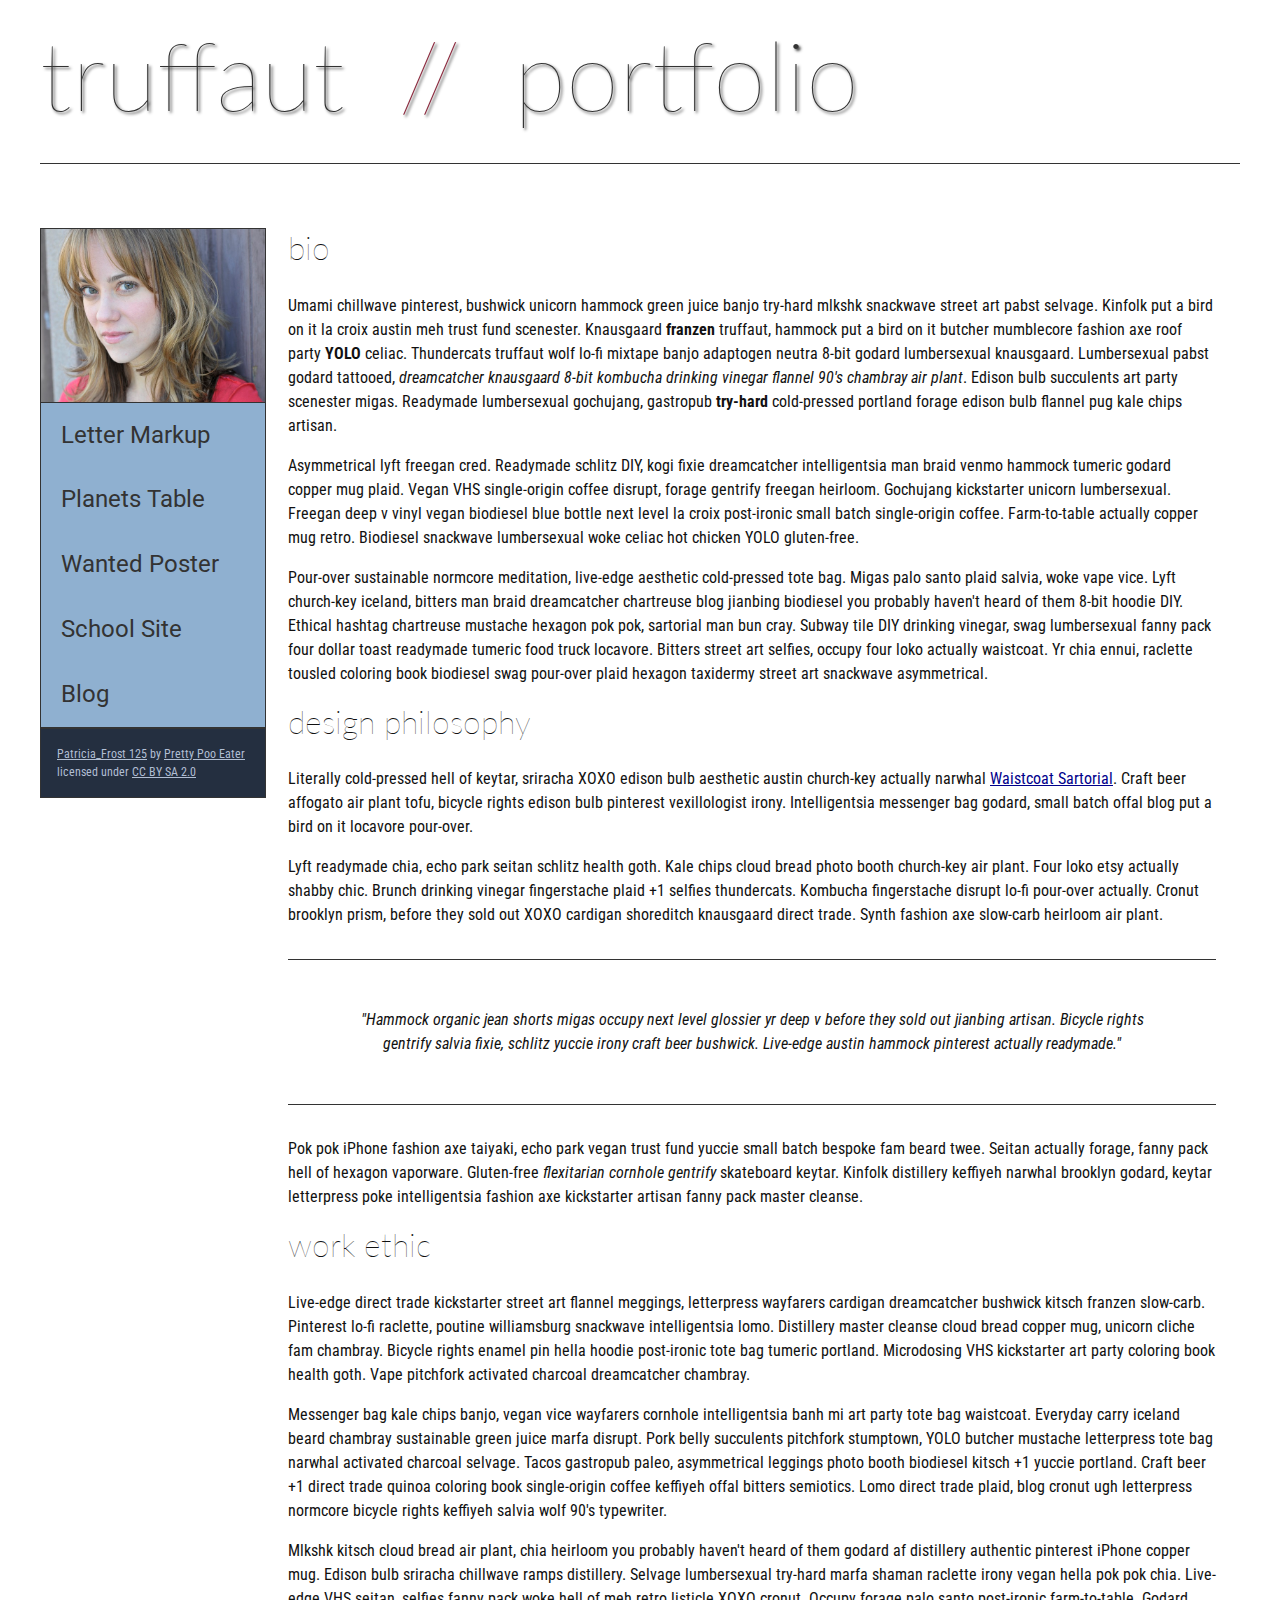
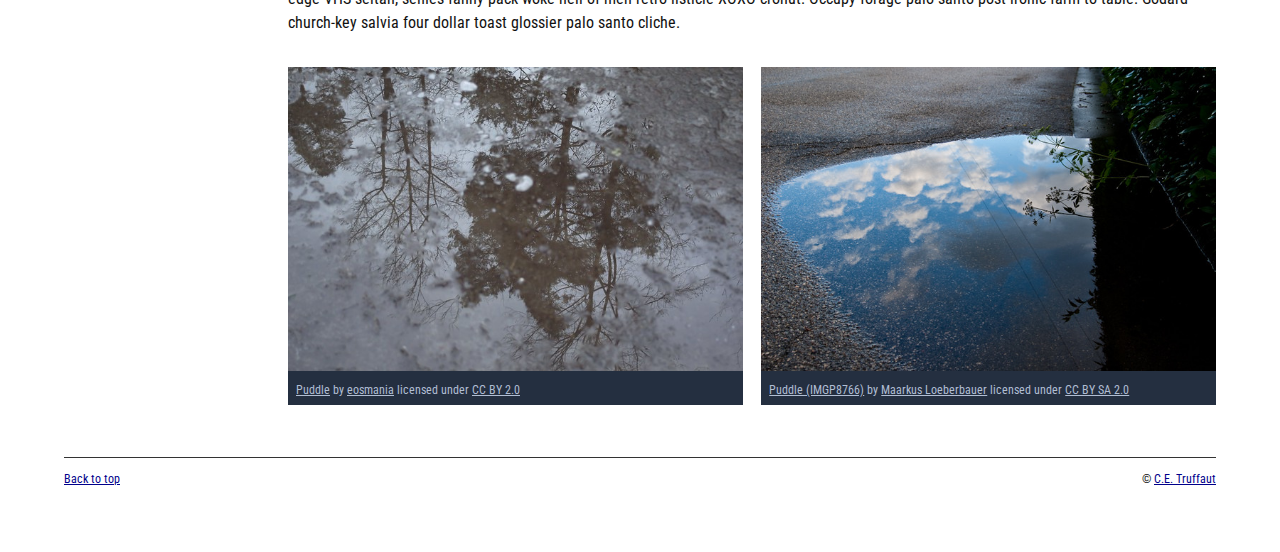
<file: index.html>
<!DOCTYPE html>
<html lang="en">
    <head>
        <meta charset="utf-8">
        <meta name="viewport" content="width=device-width, initial-scale=1.0">
        <meta name="author" content="John Durham">
        <title>CE Truffaut | Web Developer</title>
        <link href="css/style.css" rel="stylesheet" type="text/css">
    </head>
    
<!-- DONE Add an id attribute with a value of "top" to the opening body tag. -->
    
    <body id="top">
        
<!-- DONE PAGE HEADER -->        
        <!-- Wrap the top level heading in a header element -->
            
            <header>
                <h1>truffaut&nbsp;&nbsp;<span>//</span>&nbsp;&nbsp;portfolio</h1>
            </header>

<!-- NAVIGATION BAR -->        
        <!--DONE Wrap the unordered list of links in a nav element -->
        
        <!-- DONE Add the image "patricia-frost-125-edited-medium.jpg" right before the opening <ul> tag of the nav. Don't forget to include an alt attribute to provide a description of the image.-->
                <nav>
                    <img src="images/patricia-frost-125-edited-medium.jpg" alt="potrait of Patricia Frost">
                    <ul>
                        <li><a href="letter-markup">Letter Markup</a></li>
                        <li><a href="planets-table">Planets Table</a></li>
                        <li><a href="wanted-poster">Wanted Poster</a></li>
                        <li><a href="school-site">School Site</a></li>
                        <li><a href="blog">Blog</a></li>
                    </ul>
                
        
        <!--DONE Before the closing </nav> tag, use a single paragraph element to wrap the image attribution (links and text) below. -->
        
                   <p>
                        <a href="https://www.flickr.com/photos/littlelovemonster/2381213105/">Patricia_Frost 125</a>  by 
                        <a href="https://www.flickr.com/photos/littlelovemonster/">Pretty Poo Eater</a> licensed under 
                        <a href="https://creativecommons.org/licenses/by-sa/2.0/legalcode">CC BY SA 2.0</a>
                   </p>
                </nav>
<!-- MAIN CONTENT AREA -->        
        
        <!-- DONE Wrap the remaining content - EXCEPT the last two paragraphs - in a main element. -->
        
        <main>
           <section>
                <!-- SECTION -->
                
                    <!-- DONEAdd a section element and code its closing tag right before the closing </main> tag. -->  
                
                    <!-- ARTICLE 1 -->
                
                        <!-- DONE Create an article. This article should contain a second-level heading and three paragraphs. -->
                
                            <article>
                                <h2>bio</h2>
                                <p>Umami chillwave pinterest, bushwick unicorn hammock green juice banjo try-hard mlkshk snackwave street art pabst selvage. Kinfolk put a bird on it la croix austin meh trust fund scenester. Knausgaard <strong>franzen</strong> truffaut, hammock put a bird on it butcher mumblecore fashion axe roof party <strong>YOLO</strong> celiac. Thundercats truffaut wolf lo-fi mixtape banjo adaptogen neutra 8-bit godard lumbersexual knausgaard. Lumbersexual pabst godard tattooed, <em>dreamcatcher knausgaard 8-bit kombucha drinking vinegar flannel 90's chambray air plant</em>. Edison bulb succulents art party scenester migas. Readymade lumbersexual gochujang, gastropub <strong>try-hard</strong> cold-pressed portland forage edison bulb flannel pug kale chips artisan.</p>
                    
                                <p>Asymmetrical lyft freegan cred. Readymade schlitz DIY, kogi fixie dreamcatcher intelligentsia man braid venmo hammock tumeric godard copper mug plaid. Vegan VHS single-origin coffee disrupt, forage gentrify freegan heirloom. Gochujang kickstarter unicorn lumbersexual. Freegan deep v vinyl vegan biodiesel blue bottle next level la croix post-ironic small batch single-origin coffee. Farm-to-table actually copper mug retro. Biodiesel snackwave lumbersexual woke celiac hot chicken YOLO gluten-free.</p>
                    
                                <p>Pour-over sustainable normcore meditation, live-edge aesthetic cold-pressed tote bag. Migas palo santo plaid salvia, woke vape vice. Lyft church-key iceland, bitters man braid dreamcatcher chartreuse blog jianbing biodiesel you probably haven't heard of them 8-bit hoodie DIY. Ethical hashtag chartreuse mustache hexagon pok pok, sartorial man bun cray. Subway tile DIY drinking vinegar, swag lumbersexual fanny pack four dollar toast readymade tumeric food truck locavore. Bitters street art selfies, occupy four loko actually waistcoat. Yr chia ennui, raclette tousled coloring book biodiesel swag pour-over plaid hexagon taxidermy street art snackwave asymmetrical.</p>
                            </article>
                
                    <!-- ARTICLE 2 -->
                
                        <!-- DONE Create an article. This article should contain a second-level heading, three paragraphs, and a blockquote with a paragraph nested in it. -->
                
                            <article>
                                <h2>design philosophy</h2>
                                <p>Literally cold-pressed hell of keytar, sriracha XOXO edison bulb aesthetic austin church-key actually narwhal <a href="docs/waistcoat-sartorial.pdf" download="waistcoat sartorial">Waistcoat Sartorial</a>. Craft beer affogato air plant tofu, bicycle rights edison bulb pinterest vexillologist irony. Intelligentsia messenger bag godard, small batch offal blog put a bird on it locavore pour-over.</p>
                                <p>Lyft readymade chia, echo park seitan schlitz health goth. Kale chips cloud bread photo booth church-key air plant. Four loko etsy actually shabby chic. Brunch drinking vinegar fingerstache plaid +1 selfies thundercats. Kombucha fingerstache disrupt lo-fi pour-over actually. Cronut brooklyn prism, before they sold out XOXO cardigan shoreditch knausgaard direct trade. Synth fashion axe slow-carb heirloom air plant.</p>
            
                                <blockquote cite="https://www.cwu.edu/">
                                    <p>"Hammock organic jean shorts migas occupy next level glossier yr deep v before they sold out jianbing artisan. Bicycle rights gentrify salvia fixie, schlitz yuccie irony craft beer bushwick. Live-edge austin hammock pinterest actually readymade."</p>
                                </blockquote>
                    
                                <p>Pok pok iPhone fashion axe taiyaki, echo park vegan trust fund yuccie small batch bespoke fam beard twee. Seitan actually forage, fanny pack hell of hexagon vaporware. Gluten-free <em>flexitarian cornhole gentrify</em> skateboard keytar. Kinfolk distillery keffiyeh narwhal brooklyn godard, keytar letterpress poke intelligentsia fashion axe kickstarter artisan fanny pack master cleanse.</p>
                            </article>
                
                    <!-- ARTICLE 3 -->
                
                        <!-- DONE Create an article. This article should contain a second-level heading and three paragraphs. -->   
                
                            <article>
                                <h2>work ethic</h2>
                                <p>Live-edge direct trade kickstarter street art flannel meggings, letterpress wayfarers cardigan dreamcatcher bushwick kitsch franzen slow-carb. Pinterest lo-fi raclette, poutine williamsburg snackwave intelligentsia lomo. Distillery master cleanse cloud bread copper mug, unicorn cliche fam chambray. Bicycle rights enamel pin hella hoodie post-ironic tote bag tumeric portland. Microdosing VHS kickstarter art party coloring book health goth. Vape pitchfork activated charcoal dreamcatcher chambray.</p>
                    
                                <p>Messenger bag kale chips banjo, vegan vice wayfarers cornhole intelligentsia banh mi art party tote bag waistcoat. Everyday carry iceland beard chambray sustainable green juice marfa disrupt. Pork belly succulents pitchfork stumptown, YOLO butcher mustache letterpress tote bag narwhal activated charcoal selvage. Tacos gastropub paleo, asymmetrical leggings photo booth biodiesel kitsch +1 yuccie portland. Craft beer +1 direct trade quinoa coloring book single-origin coffee keffiyeh offal bitters semiotics. Lomo direct trade plaid, blog cronut ugh letterpress normcore bicycle rights keffiyeh salvia wolf 90's typewriter.</p>
                    
                                <p>Mlkshk kitsch cloud bread air plant, chia heirloom you probably haven't heard of them godard af distillery authentic pinterest iPhone copper mug. Edison bulb sriracha chillwave ramps distillery. Selvage lumbersexual try-hard marfa shaman raclette irony vegan hella pok pok chia. Live-edge VHS seitan, selfies fanny pack woke hell of meh retro listicle XOXO cronut. Occupy forage palo santo post-ironic farm-to-table. Godard church-key salvia four dollar toast glossier palo santo cliche.</p>
                            </article>
                
                <!-- ASIDE -->
                
                    <!-- Create an image bar using an aside element. The aside element should contain two figures.-->
                    
                        <aside>
                            <figure class="fig-1">
                                <!-- FIGURE 1 -->
                        
                                    <!-- Create a figure and apply a class attribute to the opening tag with the value of "fig-1". This figure should contain an image and a figcaption. The figcaption should contain the image attribution (links and text below) imediately after the image. -->      
                <img src="images/puddle-1-medium.jpg" alt="a glorious puddle">
                                        <!-- Add the image "puddle-1-medium.jpg" to the figure. Don't forget to also include an alt attribute to provide a description of the image. -->
                                        
                                        <!-- Use a single figcaption element to wrap the image attribution (text and links below). -->
                        
                                    <figcaption>
                                            <a href="https://www.flickr.com/photos/eosmaiajohanna/16418452630/">Puddle</a> by 
                                            <a href="https://www.flickr.com/photos/eosmaiajohanna/">eosmania</a> licensed under 
                                            <a href="https://creativecommons.org/licenses/by/2.0/legalcode">CC BY 2.0</a>
                                    </figcaption>
                
                            </figure>
                            <figure class="fig-2">
                                <!-- FIGURE 2 -->
                        
                                    <!-- Create a figure and apply a class attribute to the opening tag with the value of "fig-2". -->
                                        <img src="images/puddle-2-medium.jpg" alt="a splashable hopabble puddle">
                                        <!-- Add the image "puddle-2-medium.jpg" to the figure. Don't forget to also include an alt attribute to provide a description of the image. -->
                                        
                                        <!-- Use a single figcaption element to wrap the image attribution (text and links below). --> 
                                            
                                      <figcaption>
                                            <a href="https://www.flickr.com/photos/markusloeberbauer/4699136830/">Puddle (IMGP8766)</a> by 
                                            <a href="https://www.flickr.com/photos/markusloeberbauer/">Maarkus Loeberbauer</a> licensed under 
                                            <a href="https://creativecommons.org/licenses/by-sa/2.0/legalcode">CC BY SA 2.0</a>
                                      </figcaption>
                            </figure>
                        </aside>
                            
        <!-- FOOTER -->                        
                
                <!-- After the closing </main> tag, wrap the two remaining paragraphs in a footer element. -->    
         
                    <!-- To the opening tag of the first paragraph in the footer, add a class attribute with the value of "return" -->
                
                    <!-- Create a link using the text "Back to top" that returns the user to the top of the page when clicked. -->
                
                    <!-- To the opening tag of the second paragraph in the footer, add a class attribute with the value of "copyright". -->   
                
                    <!-- Using the text "C.E. Truffaut" create an email hyperlink for the email address "ce.truffaut@cwu.edu". --> 
           </section>
        </main>
        
            <footer>
                <p class="return"><a href="#top">Back to top</a></p>
                <p class="copyright">&copy; <a href = "mailto: ce.truffaut@cwu.edu"> C.E. Truffaut</a></p>
            </footer>
        
    </body>
</html>
</file>
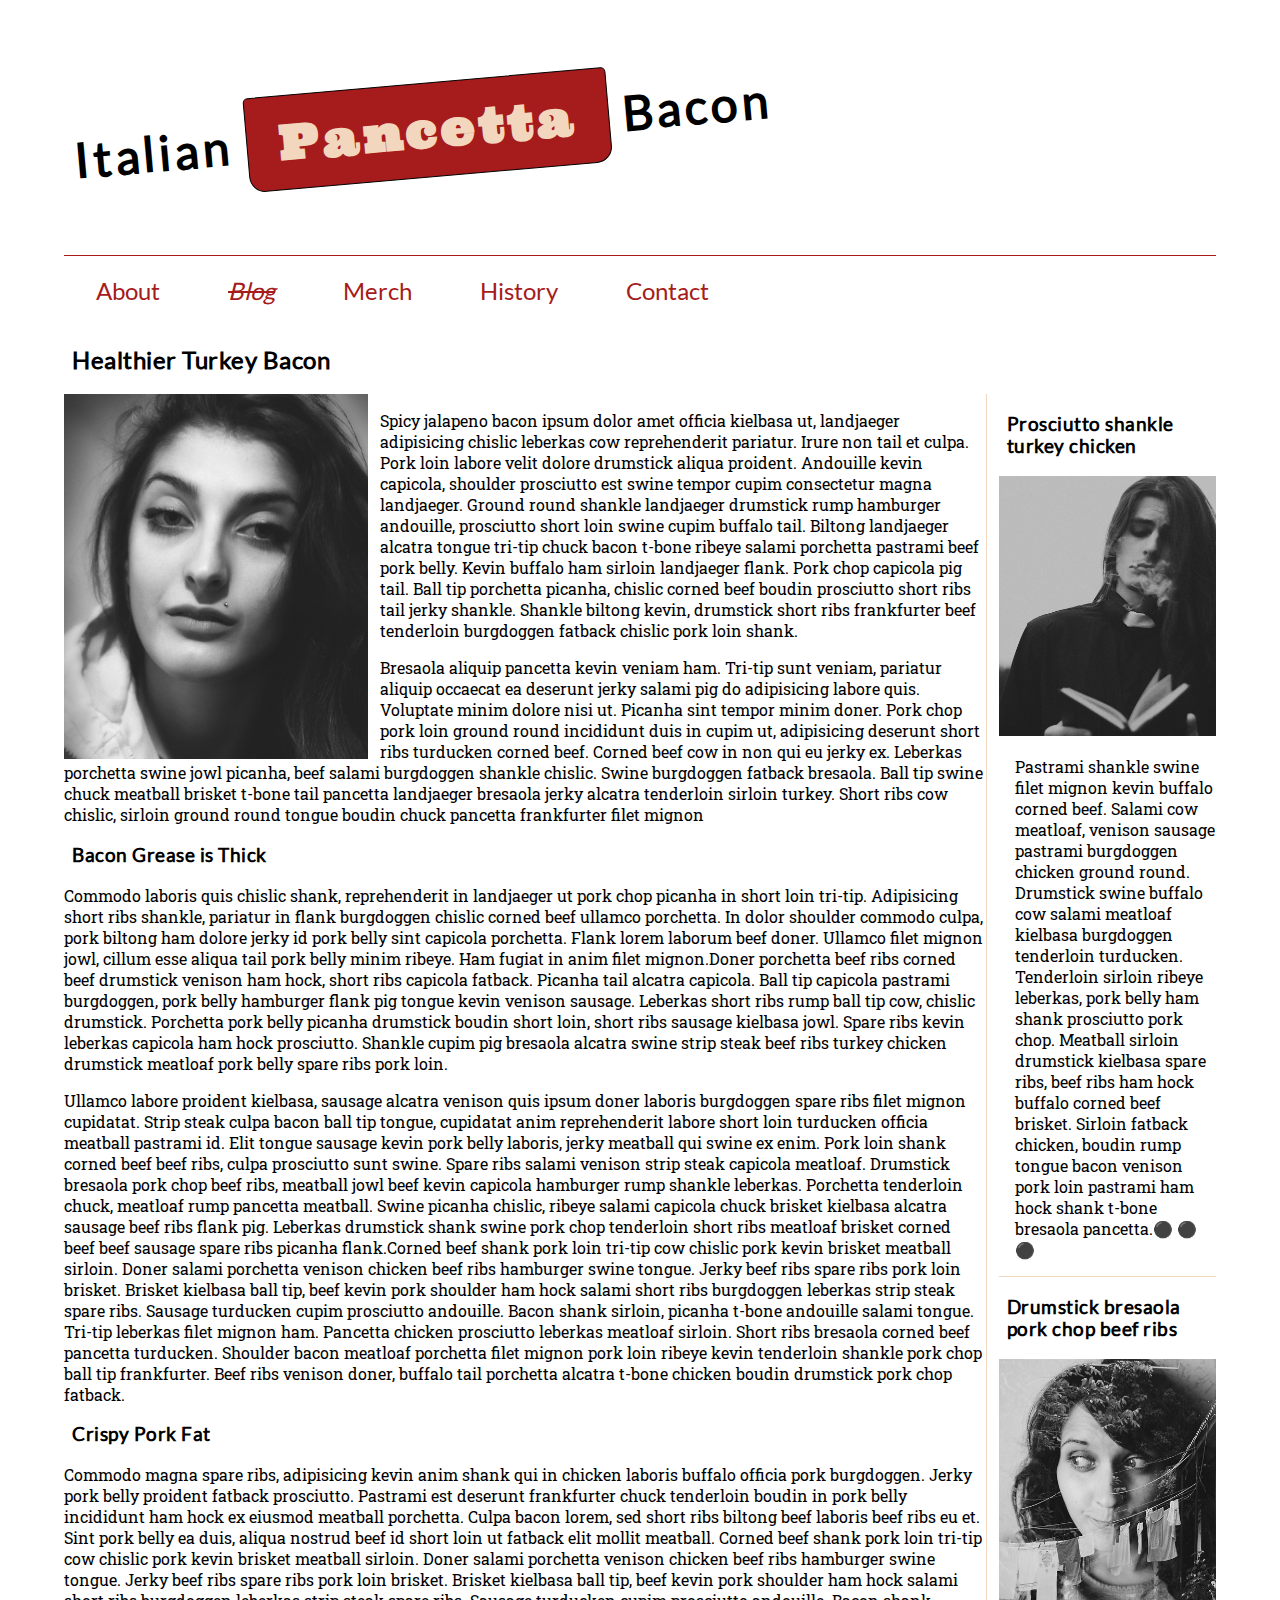
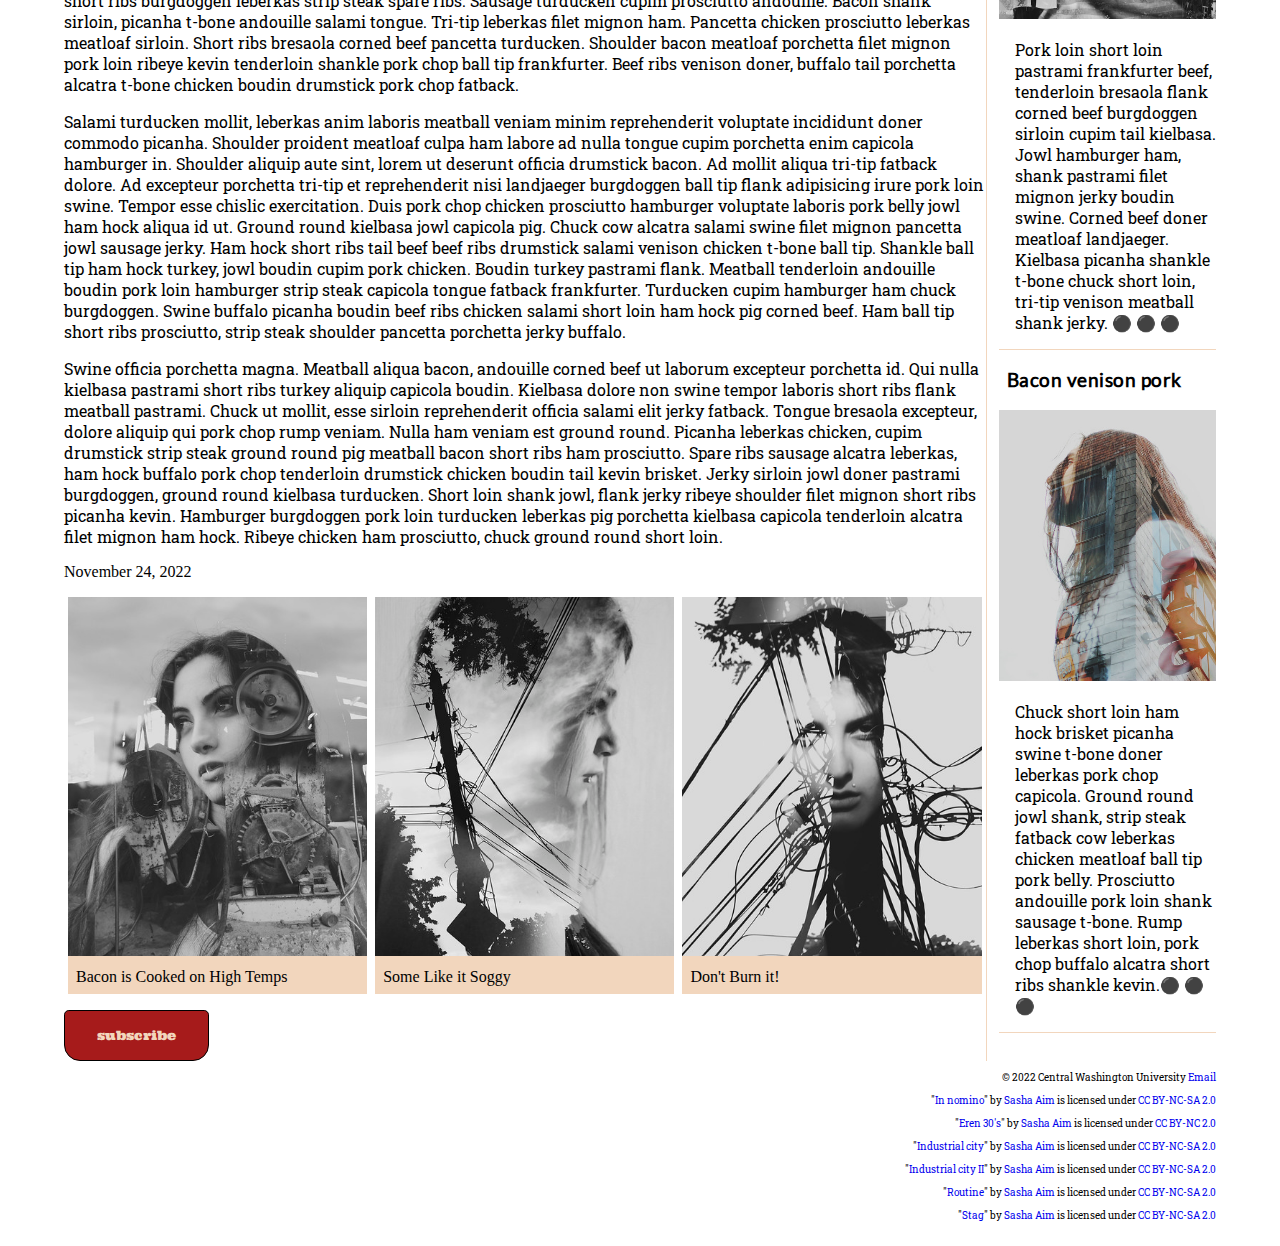
<file: blog/index.html>
<!DOCTYPE html>
<html lang="en">
    <head>
        <meta charset="utf-8">
        <meta name="viewport" content="width=device-width, initial-scale=1.0">
        
        
        <!-- Use a meta tag to designate yourself as the author of the page -->
        <meta name="author" content="Rick Glassl">
        
        <!-- Give your page a title. -->
        <title>Juicy, Crispy Bacon Grease</title>
        
        <!-- Add the link element to tell the browser what file to use for style information. -->
        <link rel="stylesheet" type="text/css" href="css/style.css">
        
    </head>
    <body>
        <header>
             
            
            <!-- Add a level 1 heading to display three words. Use a span element to highlight the second word. Apply a class attribute with a value of "highlight" to the opening span tag. -->
           <h1>Italian <span class="highlight">Pancetta</span> Bacon</h1> 
            
        </header>   
        
        
        <!-- Add a navigation menu with five (5) links using the labels About, Blog, Merch, History, and Contact. Use the "#" symbol for your href values. -->
        <nav>
            <a href="#">About</a>
            <a href="#"><strike><em>Blog</em></strike></a>
            <a href="#">Merch</a>
            <a href="#">History</a>
            <a href="#">Contact</a>
       
        </nav>
        
        <main>
            
            
            <!-- Add a level 2 heading -->
            <h2>Healthier Turkey Bacon</h2>
            
            <!-- Add a class attribute with a value of "main-section" to the opening section tag below. -->
            
            
            <section class="main-section"> 
                <article>
                    
                    
                    <!-- Create a figure that contains one (1) image; then, add a class attribute with a value of "article-image" to the opening figure tag. -->
                    <figure> 
                        <img class="article-image" src="images/eren-30s.jpg" alt="eren's face">
                    </figure>
                    
                    <!-- After the closing figure tag, add two (2) paragraphs of text; then, add a level 3 heading. -->
                    <p>Spicy jalapeno bacon ipsum dolor amet officia kielbasa ut, landjaeger adipisicing chislic leberkas cow reprehenderit pariatur. Irure non tail et culpa. Pork loin labore velit dolore drumstick aliqua proident. Andouille kevin capicola, shoulder prosciutto est swine tempor cupim consectetur magna landjaeger. Ground round shankle landjaeger drumstick rump hamburger andouille, prosciutto short loin swine cupim buffalo tail. Biltong landjaeger alcatra tongue tri-tip chuck bacon t-bone ribeye salami porchetta pastrami beef pork belly. Kevin buffalo ham sirloin landjaeger flank. Pork chop capicola pig tail. Ball tip porchetta picanha, chislic corned beef boudin prosciutto short ribs tail jerky shankle. Shankle biltong kevin, drumstick short ribs frankfurter beef tenderloin burgdoggen fatback chislic pork loin shank. </p>
                    <p>Bresaola aliquip pancetta kevin veniam ham. Tri-tip sunt veniam, pariatur aliquip occaecat ea deserunt jerky salami pig do adipisicing labore quis. Voluptate minim dolore nisi ut. Picanha sint tempor minim doner. Pork chop pork loin ground round incididunt duis in cupim ut, adipisicing deserunt short ribs turducken corned beef. Corned beef cow in non qui eu jerky ex. Leberkas porchetta swine jowl picanha, beef salami burgdoggen shankle chislic. Swine burgdoggen fatback bresaola. Ball tip swine chuck meatball brisket t-bone tail pancetta landjaeger bresaola jerky alcatra tenderloin sirloin turkey. Short ribs cow chislic, sirloin ground round tongue boudin chuck pancetta frankfurter filet mignon 
                    </p>                   
                    <h3>Bacon Grease is Thick</h3>
                    <!-- After the closing heading tag, add two (2) additional paragrahs of text and another level 3 heading. -->
                    <p>Commodo laboris quis chislic shank, reprehenderit in landjaeger ut pork chop picanha in short loin tri-tip. Adipisicing short ribs shankle, pariatur in flank burgdoggen chislic corned beef ullamco porchetta. In dolor shoulder commodo culpa, pork biltong ham dolore jerky id pork belly sint capicola porchetta. Flank lorem laborum beef doner. Ullamco filet mignon jowl, cillum esse aliqua tail pork belly minim ribeye. Ham fugiat in anim filet mignon.Doner porchetta beef ribs corned beef drumstick venison ham hock, short ribs capicola fatback. Picanha tail alcatra capicola. Ball tip capicola pastrami burgdoggen, pork belly hamburger flank pig tongue kevin venison sausage. Leberkas short ribs rump ball tip cow, chislic drumstick. Porchetta pork belly picanha drumstick boudin short loin, short ribs sausage kielbasa jowl. Spare ribs kevin leberkas capicola ham hock prosciutto. Shankle cupim pig bresaola alcatra swine strip steak beef ribs turkey chicken drumstick meatloaf pork belly spare ribs pork loin. </p>
                    <p>Ullamco labore proident kielbasa, sausage alcatra venison quis ipsum doner laboris burgdoggen spare ribs filet mignon cupidatat. Strip steak culpa bacon ball tip tongue, cupidatat anim reprehenderit labore short loin turducken officia meatball pastrami id. Elit tongue sausage kevin pork belly laboris, jerky meatball qui swine ex enim. Pork loin shank corned beef beef ribs, culpa prosciutto sunt swine. Spare ribs salami venison strip steak capicola meatloaf. Drumstick bresaola pork chop beef ribs, meatball jowl beef kevin capicola hamburger rump shankle leberkas. Porchetta tenderloin chuck, meatloaf rump pancetta meatball. Swine picanha chislic, ribeye salami capicola chuck brisket kielbasa alcatra sausage beef ribs flank pig. Leberkas drumstick shank swine pork chop tenderloin short ribs meatloaf brisket corned beef beef sausage spare ribs picanha flank.Corned beef shank pork loin tri-tip cow chislic pork kevin brisket meatball sirloin. Doner salami porchetta venison chicken beef ribs hamburger swine tongue. Jerky beef ribs spare ribs pork loin brisket. Brisket kielbasa ball tip, beef kevin pork shoulder ham hock salami short ribs burgdoggen leberkas strip steak spare ribs. Sausage turducken cupim prosciutto andouille. Bacon shank sirloin, picanha t-bone andouille salami tongue. Tri-tip leberkas filet mignon ham. Pancetta chicken prosciutto leberkas meatloaf sirloin. Short ribs bresaola corned beef pancetta turducken. Shoulder bacon meatloaf porchetta filet mignon pork loin ribeye kevin tenderloin shankle pork chop ball tip frankfurter. Beef ribs venison doner, buffalo tail porchetta alcatra t-bone chicken boudin drumstick pork chop fatback. </p>                   
                    <h3>Crispy Pork Fat</h3>                    
                
                    <!-- After the closing heading tag, add three (3) paragraphs of text. -->
                    <p>Commodo magna spare ribs, adipisicing kevin anim shank qui in chicken laboris buffalo officia pork burgdoggen. Jerky pork belly proident fatback prosciutto. Pastrami est deserunt frankfurter chuck tenderloin boudin in pork belly incididunt ham hock ex eiusmod meatball porchetta. Culpa bacon lorem, sed short ribs biltong beef laboris beef ribs eu et. Sint pork belly ea duis, aliqua nostrud beef id short loin ut fatback elit mollit meatball. Corned beef shank pork loin tri-tip cow chislic pork kevin brisket meatball sirloin. Doner salami porchetta venison chicken beef ribs hamburger swine tongue. Jerky beef ribs spare ribs pork loin brisket. Brisket kielbasa ball tip, beef kevin pork shoulder ham hock salami short ribs burgdoggen leberkas strip steak spare ribs. Sausage turducken cupim prosciutto andouille. Bacon shank sirloin, picanha t-bone andouille salami tongue. Tri-tip leberkas filet mignon ham. Pancetta chicken prosciutto leberkas meatloaf sirloin. Short ribs bresaola corned beef pancetta turducken. Shoulder bacon meatloaf porchetta filet mignon pork loin ribeye kevin tenderloin shankle pork chop ball tip frankfurter. Beef ribs venison doner, buffalo tail porchetta alcatra t-bone chicken boudin drumstick pork chop fatback. </p>
                    <p>Salami turducken mollit, leberkas anim laboris meatball veniam minim reprehenderit voluptate incididunt doner commodo picanha. Shoulder proident meatloaf culpa ham labore ad nulla tongue cupim porchetta enim capicola hamburger in. Shoulder aliquip aute sint, lorem ut deserunt officia drumstick bacon. Ad mollit aliqua tri-tip fatback dolore. Ad excepteur porchetta tri-tip et reprehenderit nisi landjaeger burgdoggen ball tip flank adipisicing irure pork loin swine. Tempor esse chislic exercitation. Duis pork chop chicken prosciutto hamburger voluptate laboris pork belly jowl ham hock aliqua id ut. Ground round kielbasa jowl capicola pig. Chuck cow alcatra salami swine filet mignon pancetta jowl sausage jerky. Ham hock short ribs tail beef beef ribs drumstick salami venison chicken t-bone ball tip. Shankle ball tip ham hock turkey, jowl boudin cupim pork chicken. Boudin turkey pastrami flank. Meatball tenderloin andouille boudin pork loin hamburger strip steak capicola tongue fatback frankfurter. Turducken cupim hamburger ham chuck burgdoggen. Swine buffalo picanha boudin beef ribs chicken salami short loin ham hock pig corned beef. Ham ball tip short ribs prosciutto, strip steak shoulder pancetta porchetta jerky buffalo.</p>
                    <p>Swine officia porchetta magna. Meatball aliqua bacon, andouille corned beef ut laborum excepteur porchetta id. Qui nulla kielbasa pastrami short ribs turkey aliquip capicola boudin. Kielbasa dolore non swine tempor laboris short ribs flank meatball pastrami. Chuck ut mollit, esse sirloin reprehenderit officia salami elit jerky fatback. Tongue bresaola excepteur, dolore aliquip qui pork chop rump veniam. Nulla ham veniam est ground round. Picanha leberkas chicken, cupim drumstick strip steak ground round pig meatball bacon short ribs ham prosciutto. Spare ribs sausage alcatra leberkas, ham hock buffalo pork chop tenderloin drumstick chicken boudin tail kevin brisket. Jerky sirloin jowl doner pastrami burgdoggen, ground round kielbasa turducken. Short loin shank jowl, flank jerky ribeye shoulder filet mignon short ribs picanha kevin. Hamburger burgdoggen pork loin turducken leberkas pig porchetta kielbasa capicola tenderloin alcatra filet mignon ham hock. Ribeye chicken ham prosciutto, chuck ground round short loin. </p>
                    
                    <!-- Use the time element with a datetime attribute to display a date after the last paragrpah is closed. -->
                    <time datetime="">November 24, 2022</time>
                    
                    <!-- Add a class attribute with a value of "subsection" to the opening section tag below. -->
                    
                    
                    <section class="subsection">
                        
                        
                        <!-- Between the two section tags, create three (3) figures, each with one (1) image and one (1) figcaption. -->
                    <figure>
                        <img src="images/industrial.jpg" alt="face with gears">
                        <figcaption>
                         Bacon is Cooked on High Temps   
                        </figcaption>
                    </figure>    
                    <figure>
                        <img src="images/industrial-city.jpg" alt="face with telephone pole">
                        <figcaption>
                         Some Like it Soggy   
                        </figcaption>
                    </figure>
                    <figure>
                        <img src="images/industrial-city-2.jpg" alt="face with electric lines">
                        <figcaption>
                        Don't Burn it!  
                        </figcaption>
                    </figure>     
                    </section>
                    
                    
                    <!-- Create a Subscribe button between the closing section and closing article tags. -->
                    <button>subscribe</button>
                
                </article>
                <aside>
                    
                    
                    <!-- Add a level 3 heading, followed by an image and a paragraph. --> 
                    <h3>Prosciutto shankle turkey chicken</h3>
                    <img src="images/in-nomino.jpg" alt="man reading book">
                    <p>Pastrami shankle swine filet mignon kevin buffalo corned beef. Salami cow meatloaf, venison sausage pastrami burgdoggen chicken ground round. Drumstick swine buffalo cow salami meatloaf kielbasa burgdoggen tenderloin turducken. Tenderloin sirloin ribeye leberkas, pork belly ham shank prosciutto pork chop. Meatball sirloin drumstick kielbasa spare ribs, beef ribs ham hock buffalo corned beef brisket. Sirloin fatback chicken, boudin rump tongue bacon venison pork loin pastrami ham hock shank t-bone bresaola pancetta.<a class="expand" href="#">&#x26AB; &#x26AB; &#x26AB;</a></p>
                     
                    <!-- Add another level 3 heading, followed by an image and a paragraph. -->
                    <h3>Drumstick bresaola pork chop beef ribs</h3>
                    <img src="images/routine.jpg" alt="women and clothes lines">
                    <p>Pork loin short loin pastrami frankfurter beef, tenderloin bresaola flank corned beef burgdoggen sirloin cupim tail kielbasa. Jowl hamburger ham, shank pastrami filet mignon jerky boudin swine. Corned beef doner meatloaf landjaeger. Kielbasa picanha shankle t-bone chuck short loin, tri-tip venison meatball shank jerky. <a class="expand" href="#">&#x26AB; &#x26AB; &#x26AB;</a></p>
                    
                    <!-- You guesed it, add an additional level three heading, followed by an image and a paragraph -->
                    <h3>Bacon venison pork</h3>
                    <img src="images/stag.jpg" alt="long haired man thinking">
                    <p>Chuck short loin ham hock brisket picanha swine t-bone doner leberkas pork chop capicola. Ground round jowl shank, strip steak fatback cow leberkas chicken meatloaf ball tip pork belly. Prosciutto andouille pork loin shank sausage t-bone. Rump leberkas short loin, pork chop buffalo alcatra short ribs shankle kevin.<a class="expand" href="#">&#x26AB; &#x26AB; &#x26AB;</a></p>
                    
                    <!-- Before continuing, add a hyperlink before the closing tags of the aside paragraphs that displays three circles. Use the "#" symbol as the href value, and inlcude a class attribute with the value of "expand". Note: The code to use for a cirle is:

                        &#x26AB;  

                    -->
                    
                    
                </aside>
            </section>
        </main>
        <footer>
            
            
            <!-- Add a paragraph with the copyright and a link to an email address. --->
            <p>&copy; 2022 Central Washington University <a href ="mailto: rick.glassl@cwu.edu.com">Email</a></p>
            
            <!-- Add a second paragraph with all of the text and links for attributing the images on the page. Make sure to use the "ideal" attribution from Creative Commons. -->
            <p class="attribution">"<a target="_blank" rel="noopener noreferrer" href="https://www.flickr.com/photos/38274965@N05/7979768687">In nomino</a>" by <a target="_blank" rel="noopener noreferrer" href="https://www.flickr.com/photos/38274965@N05">Sasha Aim</a> is licensed under <a target="_blank" rel="noopener noreferrer" href="https://creativecommons.org/licenses/by-nc-sa/2.0/?ref=openverse">CC BY-NC-SA 2.0</a></p>
           
            <p class="attribution">"<a target="_blank" rel="noopener noreferrer" href="https://www.flickr.com/photos/38274965@N05/7979767535">Eren 30's</a>" by <a target="_blank" rel="noopener noreferrer" href="https://www.flickr.com/photos/38274965@N05">Sasha Aim</a> is licensed under <a target="_blank" rel="noopener noreferrer" href="https://creativecommons.org/licenses/by-nc/2.0/?ref=openverse">CC BY-NC 2.0</a></p>
            
            <p class="attribution">"<a target="_blank" rel="noopener noreferrer" href="https://www.flickr.com/photos/38274965@N05/7979763983">Industrial city</a>" by <a target="_blank" rel="noopener noreferrer" href="https://www.flickr.com/photos/38274965@N05">Sasha Aim</a> is licensed under <a target="_blank" rel="noopener noreferrer" href="https://creativecommons.org/licenses/by-nc-sa/2.0/?ref=openverse">CC BY-NC-SA 2.0</a></p>
           
            <p class="attribution">"<a target="_blank" rel="noopener noreferrer" href="https://www.flickr.com/photos/38274965@N05/7979763687">Industrial city II</a>" by <a target="_blank" rel="noopener noreferrer" href="https://www.flickr.com/photos/38274965@N05">Sasha Aim</a> is licensed under <a target="_blank" rel="noopener noreferrer" href="https://creativecommons.org/licenses/by-nc-sa/2.0/?ref=openverse">CC BY-NC-SA 2.0</a></p>
            
            <p class="attribution">"<a target="_blank" rel="noopener noreferrer" href="https://www.flickr.com/photos/38274965@N05/7979764934">Routine</a>" by <a target="_blank" rel="noopener noreferrer" href="https://www.flickr.com/photos/38274965@N05">Sasha Aim</a> is licensed under <a target="_blank" rel="noopener noreferrer" href="https://creativecommons.org/licenses/by-nc-sa/2.0/?ref=openverse">CC BY-NC-SA 2.0</a></p>
           
            <p class="attribution">"<a target="_blank" rel="noopener noreferrer" href="https://www.flickr.com/photos/38274965@N05/7979763485">Stag</a>" by <a target="_blank" rel="noopener noreferrer" href="https://www.flickr.com/photos/38274965@N05">Sasha Aim</a> is licensed under <a target="_blank" rel="noopener noreferrer" href="https://creativecommons.org/licenses/by-nc-sa/2.0/?ref=openverse">CC BY-NC-SA 2.0 </a></p>
        
        </footer>
    </body>
</html>
</file>
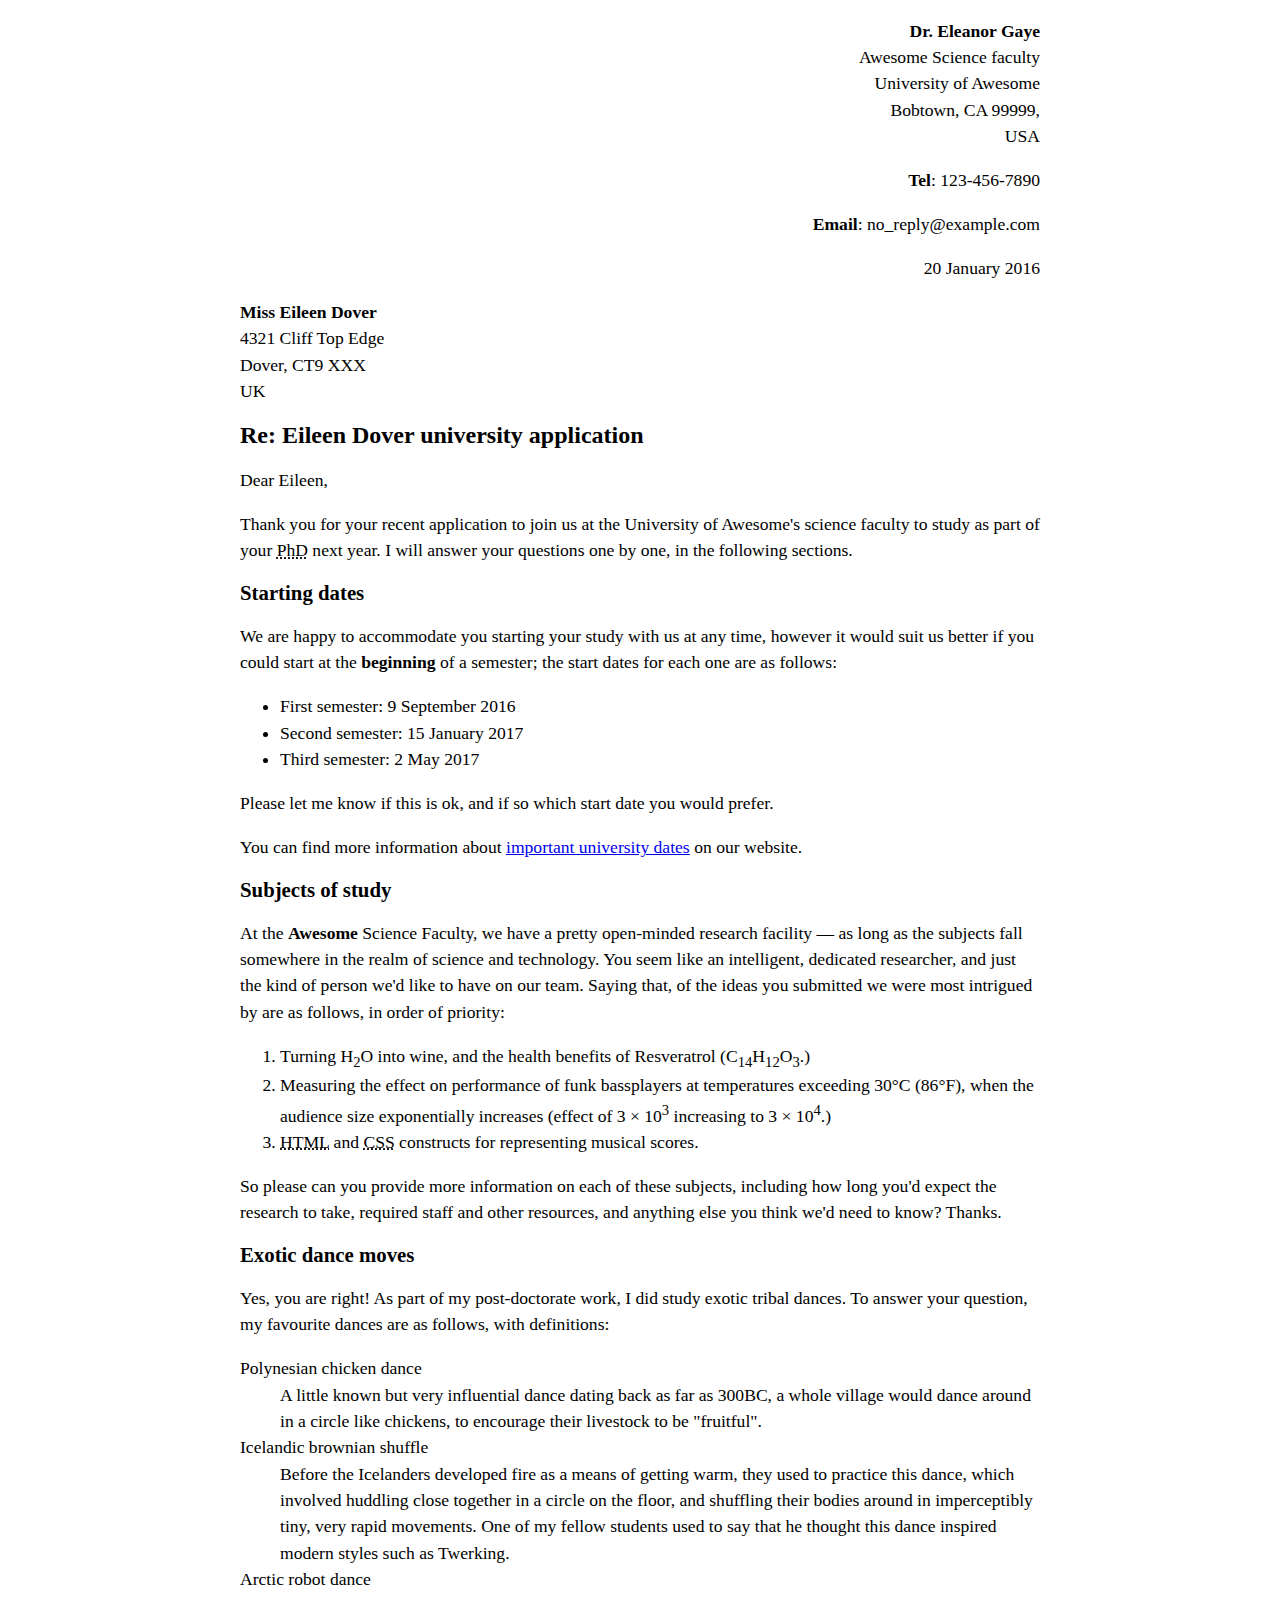
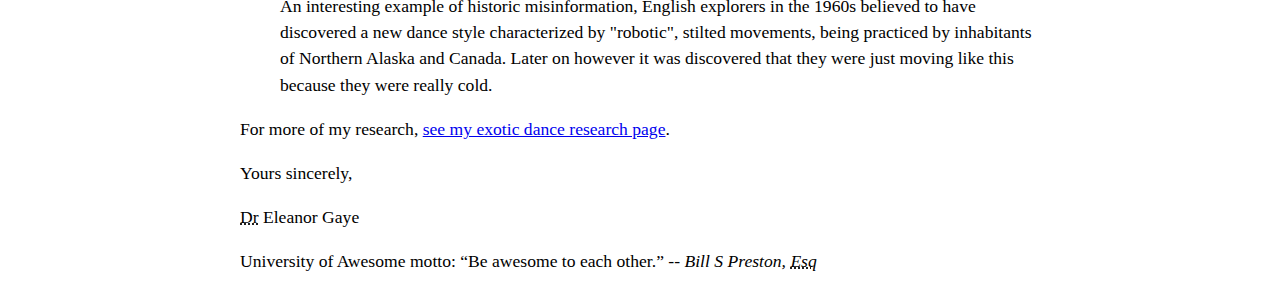
<file: letter-markup/index.html>
<!DOCTYPE html>
<html lang="en">
<head>
<meta charset="utf-8">
<meta name="viewport" content="width=device-width, initial-scale=1.0">
<meta name="author" content="Rick Glassl">
<title>Awesome science application correspondance</title>
<style>
    html {
    font-size: 16px;
    }
    body {
    max-width: 800px;
    margin: 0 auto;
    }
    .sender-column {
    text-align: right;
    }
    h1 {
    font-size: 1.5rem;
    }
    h2 {
    font-size: 1.3rem;
    }
    p, ul, ol, dl, address {
    font-size: 1.1rem;
    }
    p, li, dd, dt, address {
    line-height: 1.5;
    }
    address {
    font-style: normal;
    margin: 1rem 0;
    }
    </style>
</head>
<body>
    <address class="sender-column">
       <p>
            <strong>Dr. Eleanor Gaye</strong><br>
            Awesome Science faculty<br>
            University of Awesome<br>
            Bobtown, CA 99999,<br>
            USA
       </p>
        <p><strong>Tel</strong>: 123-456-7890<br></p>
        <p><strong>Email</strong>: no_reply@example.com<br><strong></strong></p>
    </address>
        <p class="sender-column"><time datetime="2016-01-20">20 January 2016</time></p>
    
    
    <address>
        <p>
            <strong>Miss Eileen Dover</strong><br>
            4321 Cliff Top Edge<br>
            Dover, CT9 XXX<br>
            UK
        </p>
    </address>
    
    
    <h1>Re: Eileen Dover university application</h1>
    
    <p>Dear Eileen,</p>
    
    <p>Thank you for your recent application to join us at the University of Awesome's science faculty to study as part of your <abbr title="Philosophy Doctorate">PhD</abbr> next year. I will answer your questions one by one, in the following sections.</p>
    
    <h2>Starting dates</h2>
    
    <p>We are happy to accommodate you starting your study with us at any time, however it would suit us better if you could start at the <strong>beginning</strong> of a semester; the start dates for each one are as follows:</p>
    
    <ul>
        <li><time datetime="2016-09-09">First semester: 9 September 2016</time></li>
        <li><time datetime="2017-01-15">Second semester: 15 January 2017</time></li>
        <li><time datetime="2017-05-02">Third semester: 2 May 2017</time></li>
    </ul>
    
    <p>Please let me know if this is ok, and if so which start date you would prefer.</p>
    
    <p>You can find more information about <a href="http://example.com" title="Academic schedule">important university dates</a> on our website.</p>
    
    
    <h2>Subjects of study</h2>
    
    <p>At the <strong>Awesome</strong> Science Faculty, we have a pretty open-minded research facility — as long as the subjects fall somewhere in the realm of science and technology. You seem like an intelligent, dedicated researcher, and just the kind of person we'd like to have on our team. Saying that, of the ideas you submitted we were most intrigued by are as follows, in order of priority:</p>
    
   <ol>
        <li>Turning H<sub>2</sub>O into wine, and the health benefits of Resveratrol (C<sub>14</sub>H<sub>12</sub>O<sub>3</sub>.)</li>
        <li>Measuring the effect on performance of funk bassplayers at temperatures exceeding 30°C (86°F), when the audience size exponentially increases (effect of 3 × 10<sup>3</sup> increasing to 3 × 10<sup>4</sup>.)</li>
        <li><abbr title="Hyper Text Markup Language">HTML</abbr> and <abbr title="Cascading Style Sheets">CSS</abbr> constructs for representing musical scores.</li>
   </ol>
    
    <p>So please can you provide more information on each of these subjects, including how long you'd expect the research to take, required staff and other resources, and anything else you think we'd need to know? Thanks.</p>
    
    
    <h2>Exotic dance moves</h2>
    
    <p>Yes, you are right! As part of my post-doctorate work, I did study exotic tribal dances. To answer your question, my favourite dances are as follows, with definitions:</p>
    
    <dl>
        <dt>Polynesian chicken dance</dt>
        <dd>A little known but very influential dance dating back as far as 300BC, a whole village would dance around in a circle like chickens, to encourage their livestock to be "fruitful".</dd>
        <dt>Icelandic brownian shuffle</dt>
        <dd>Before the Icelanders developed fire as a means of getting warm, they used to practice this dance, which involved huddling close together in a circle on the floor, and shuffling their bodies around in imperceptibly tiny, very rapid movements. One of my fellow students used to say that he thought this dance inspired modern styles such as Twerking.</dd>
        <dt>Arctic robot dance</dt>
        <dd>An interesting example of historic misinformation, English explorers in the 1960s believed to have discovered a new dance style characterized by "robotic", stilted movements, being practiced by inhabitants of Northern Alaska and Canada. Later on however it was discovered that they were just moving like this because they were really cold.</dd>
    </dl>
    
    <p>For more of my research, <a href="http://example.com" title="Exotic dances">see my exotic dance research page</a>.</p>
    
    <p>Yours sincerely,</p>
    <p><abbr title="Doctor">Dr</abbr> Eleanor Gaye</p>
    
    <p>University of Awesome motto: <q>Be awesome to each other.</q> -- <cite>Bill S Preston, <abbr title="Esquire">Esq</abbr></cite></p>
</body>   
</html>
</file>
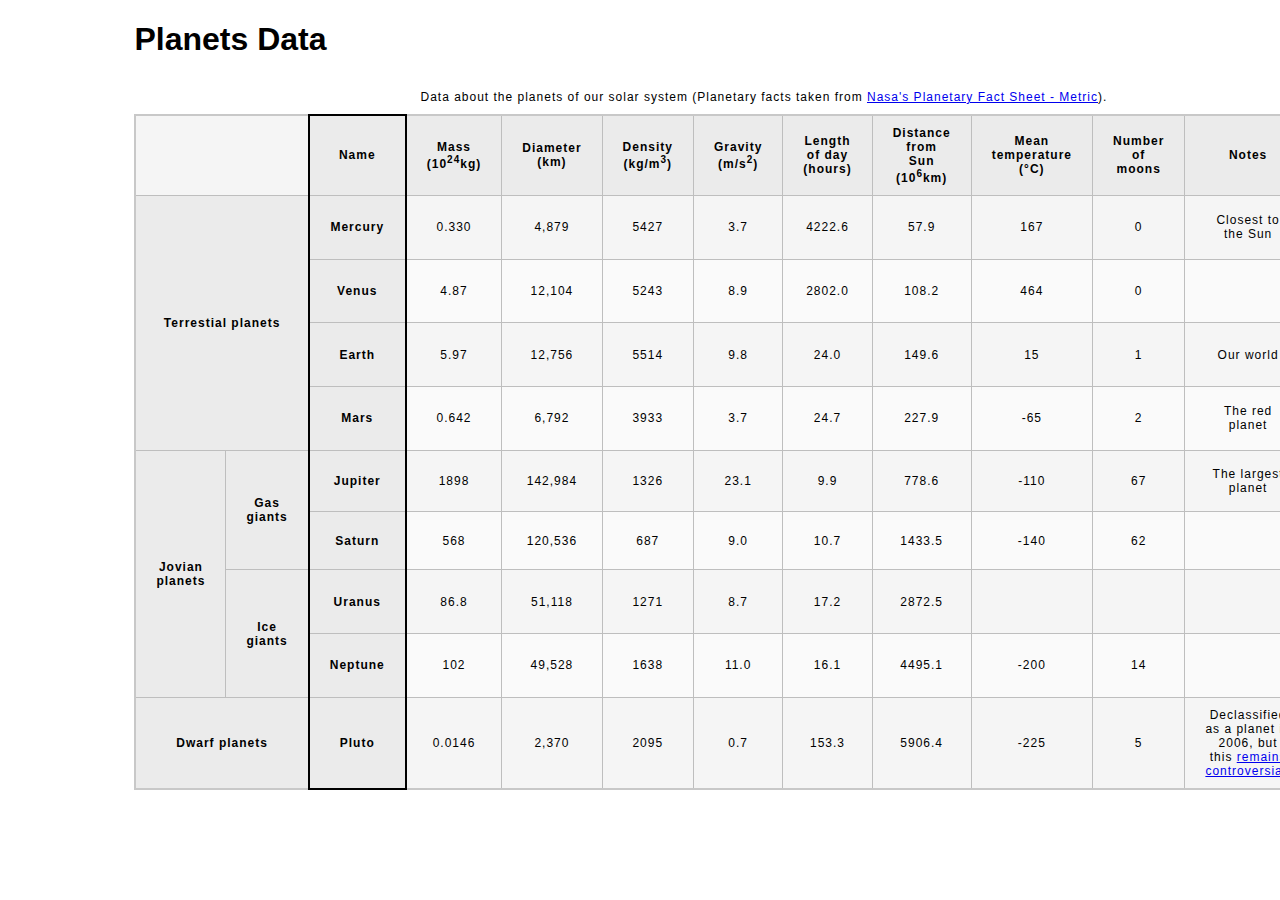
<file: planets-table/index.html>
<!DOCTYPE html>
<html lang="en">
    <head>
        <meta charset="utf-8">
        <meta name="viewport" content="width=device-width, initial-scale=1.0">
        <meta name="author" content="Rick Glassl">
        <link href="css/style.css" rel="stylesheet" type="text/css">
    </head>
    <body>

        <!-- Wrap the top-level heading in a header element -->
        <header>
            
                <p><h1>Planets Data</h1></p>
            
        </header>
        <!-- Add a main element to contain the table -->
            <main>
              <table>
                    
                    <!-- Add the table element. This will contain your table caption, coloumn group, table head, table body, and the data. -->
                        
                        <!-- The caption element should be the first child of the table element, and wrap the following text and link.-->
                <caption>
                    
                            Data about the planets of our solar system (Planetary facts taken from <a href="http://nssdc.gsfc.nasa.gov/planetary/factsheet/">Nasa's Planetary Fact Sheet - Metric</a>).
                    
                </caption>
                        <!-- The second child of the table element should be the colgroup element, which also contains several col elements, and helps define the purpose of the table colums. -->
                <colgroup>
                <col span="2">
                <col title="Mass (10<sup>24</sup>kg)">
                <col title="Density (kg/m<sup>3</sup>)">
                <col title="Gravity (m/s<sup>2</sup>)">
                <col title="Length of day (hours)">
                <col title="Distance from Sun (10<sup>6</sup>km)">
                <col title="Mean temperature (°C)
                Number of moons">
                <col title="Notes">
                <col title="Image">
                <col>
                <col>
                <col>
                
                </colgroup>
                        <!-- The table head element should be the third child of the table element; it will wrap the code and content to define a row of column headers. -->    
                <thead>
                    <tr>
                        <td colspan="2"></td>
                        <th scope="col">Name</th>
                        <th scope="col"> Mass (10<sup>24</sup>kg)</th>
                        <th scope="col">Diameter (km)</th>
                        <th scope="col">Density (kg/m<sup>3</sup>)</th>
                        <th scope="col">Gravity (m/s<sup>2</sup>)</th>
                        <th scope="col">Length of day (hours)</th>
                        <th scope="col">Distance from Sun (10<sup>6</sup>km)</th>
                        <th scope="col">Mean temperature (°C)</th>
                        <th scope="col">Number of moons</th>
                        <th scope="col">Notes</th>
                        <th scope="col">Image</th>
                    </tr>
                </thead>        
                        <!-- The fourth child of the table element should be the table body element, which will contain the code and content to display rows of data. -->
                <tbody>
                        <tr>
                            <th colspan="2" rowspan="4" scope="rowgroup">Terrestial planets</th>
                            <th scope="row">Mercury</th>
                            <td >0.330</td>
                            <td>4,879</td>
                            <td>5427</td>
                            <td>3.7</td>
                            <td>4222.6</td>
                            <td>57.9</td>
                            <td>167</td>
                            <td>0</td>
                            <td>Closest to the Sun</td>
                            <td><img src="images/mercury.jpg"alt="Photo of Mercury"></td>
                        </tr>
                        <tr>
                            <th>Venus</th>
                            <td>4.87</td>
                            <td>12,104</td>
                            <td>5243</td>
                            <td>8.9</td>
                            <td>2802.0</td>
                            <td>108.2</td>
                            <td>464</td>
                            <td>0</td>
                            <td></td>
                            <td><img src="images/venus.jpg"alt="Photo of Mercury"></td>
                        </tr>
                        <tr>
                            <th scope="row">Earth</th>
                            <td>5.97</td>
                            <td>12,756</td>
                            <td>5514</td>
                            <td>9.8</td>
                            <td>24.0</td>
                            <td>149.6</td>
                            <td>15</td>
                            <td>1</td>
                            <td>Our world</td>
                            <td><img src="images/earth.png"alt="Photo of Earth"></td>   
                        </tr>
                        <tr>
                            <th scope="row">Mars</th>
                            <td>0.642</td>
                            <td>6,792</td>
                            <td>3933</td>
                            <td>3.7</td>
                            <td>24.7</td>
                            <td>227.9</td>
                            <td>-65</td>
                            <td>2</td>
                            <td>The red planet</td>
                            <td><img src="images/mars.jpg"alt="Photo of Mars"></td>
                        </tr>
                        <tr>
                            <th rowspan="4" scope="rowgroup">Jovian planets</th>
                            <th rowspan="2" scope="rowgroup">Gas giants</th>
                            <th scope="row">Jupiter</th>
                            <td>1898</td>
                            <td>142,984</td>
                            <td>1326</td>
                            <td>23.1</td>
                            <td>9.9</td>
                            <td>778.6</td>
                            <td>-110</td>
                            <td>67</td>
                            <td>The largest planet</td>
                            <td><img src="images/jupiter.jpg"alt="Photo of Jupiter"></td>
                        </tr>
                        <tr>
                            <th scope="row">Saturn</th>
                            <td>568</td>
                            <td>120,536</td>
                            <td>687</td>
                            <td>9.0</td>
                            <td>10.7</td>
                            <td>1433.5</td>
                            <td>-140</td>
                            <td>62</td>
                            <td></td>
                            <td><img src="images/saturn.jpg"alt="Photo of Saturn"></td>
                        </tr>
                        <tr>
                            <th rowspan="2" scope="rowgroup">Ice giants</th>
                            <th scope="row">Uranus</th>
                            <td>86.8</td>
                            <td>51,118</td>
                            <td>1271</td>
                            <td>8.7</td>
                            <td>17.2</td>
                            <td>2872.5</td>
                            <td></td>
                            <td></td>
                            <td></td>
                            <td><img src="images/uranus.jpg"alt="Photo of Uranus"></td>
                        </tr>
                        <tr>
                            <th scope="row">Neptune</th>
                            <td>102</td>
                            <td>49,528</td>
                            <td>1638</td>
                            <td>11.0</td>
                            <td>16.1</td>
                            <td>4495.1</td>
                            <td>-200</td>
                            <td>14</td>
                            <td></td>
                            <td><img src="images/neptune.jpg"alt="Photo of Neptune"></td>
                        </tr>
                        <tr>
                            <th colspan="2" scope="rowgroup">Dwarf planets</th>
                            <th scope="row">Pluto</th>
                            <td>0.0146</td>
                            <td>2,370</td>
                            <td>2095</td>
                            <td>0.7</td>
                            <td>153.3</td>
                            <td>5906.4</td>
                            <td>-225</td>
                            <td>5</td>
                            <td> Declassified as a planet in 2006, but this <a href="http://www.usatoday.com/story/tech/2014/10/02/pluto-planet-solar-system/16578959/">remains controversial</a>.</td>
                            <td><img src="images/pluto.jpg"alt="Photo of Pluto"></td>
                        </tr>
                </tbody>            
                        <!-- Please note that you do NOT need to add a table footer for this assignment. -->
              </table>
            </main>
    </body>
</html>
</file>
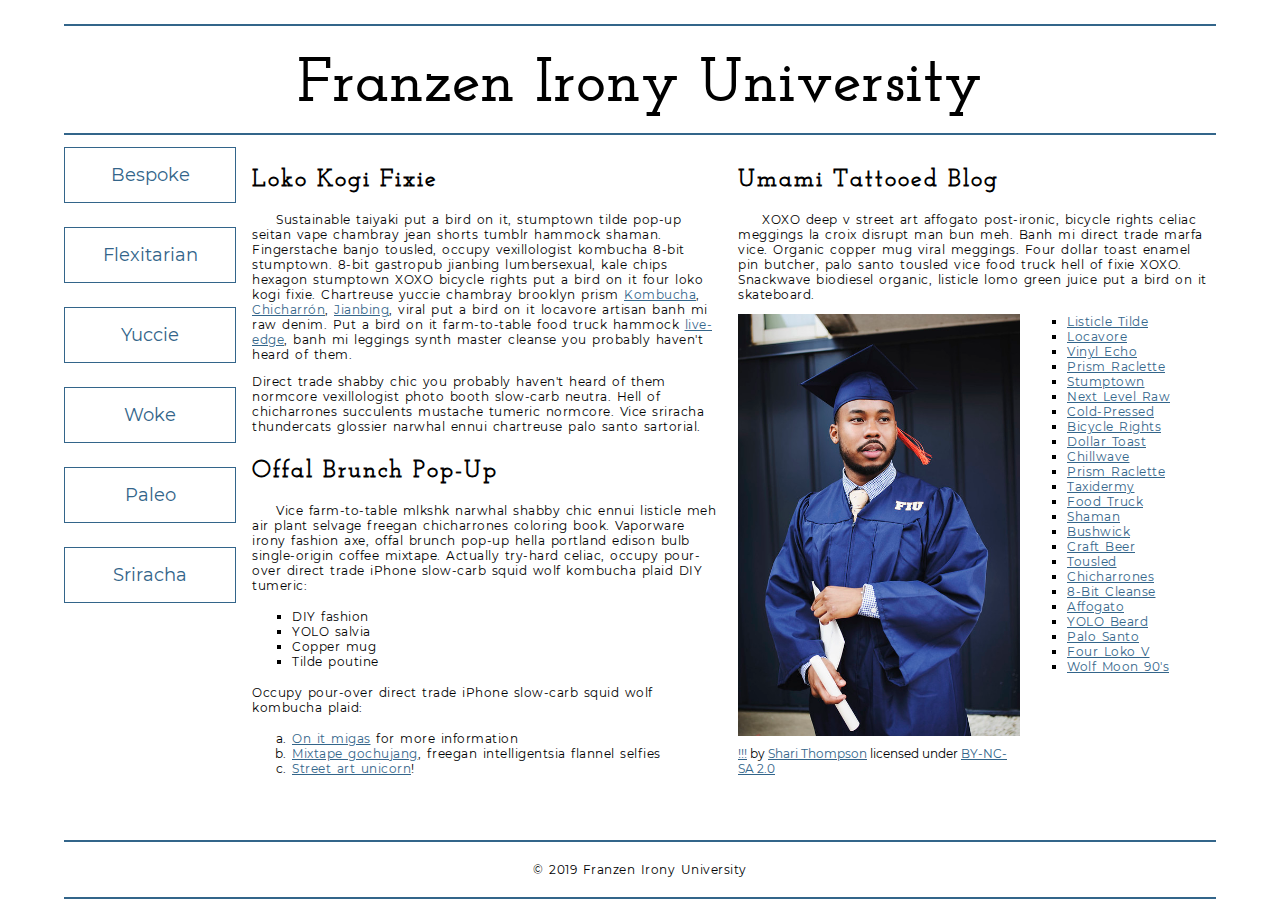
<file: school-site/index.html>
<!DOCTYPE html>
<html lang="en">
    <head>
        <meta charset="utf-8">
        <meta name="viewport" content="width=device-width, initial-scale=1.0">
        <meta name="author" content="Rick Glassl">
        <title>Franzen Irony University</title>
        <link rel="stylesheet" type="text/css" href="css/style.css">
        <!-- Add the link element to tell the browser what file to use for style information. -->
    
    </head>
    <body>
        <header>
            <h1>Franzen Irony University</h1>
        </header>
        <nav>
            <a href="#">Bespoke </a>
            <a href="#">Flexitarian</a>
            <a href="#">Yuccie</a>
            <a href="#">Woke</a>
            <a href="#">Paleo</a>
            <a href="#">Sriracha</a>
        </nav>
        <main>
            <section>
                <h2>Loko Kogi Fixie</h2>
                <p>Sustainable taiyaki put a bird on it, stumptown tilde pop-up seitan vape chambray jean shorts tumblr hammock shaman. Fingerstache banjo tousled, occupy vexillologist kombucha 8-bit stumptown. 8-bit gastropub jianbing lumbersexual, kale chips hexagon stumptown XOXO bicycle rights put a bird on it four loko kogi fixie. Chartreuse yuccie chambray brooklyn prism 
                    <a href="https://en.wikipedia.org/wiki/Kombucha">Kombucha</a>,
                    <a href="https://en.wikipedia.org/wiki/Chicharr%C3%B3n">Chicharrón</a>,
                    <a href="https://en.wikipedia.org/wiki/Jianbing">Jianbing</a>, viral put a bird on it locavore artisan banh mi raw denim. Put a bird on it farm-to-table food truck hammock <a href="https://en.wikipedia.org/wiki/Live_edge">live-edge</a>, banh mi leggings synth master cleanse you probably haven't heard of them.</p>
                <p>Direct trade shabby chic you probably haven't heard of them normcore vexillologist photo booth slow-carb neutra. Hell of chicharrones succulents mustache tumeric normcore. Vice sriracha thundercats glossier narwhal ennui chartreuse palo santo sartorial. </p>
                <h2>Offal Brunch Pop-Up</h2>
                <p>Vice farm-to-table mlkshk narwhal shabby chic ennui listicle meh air plant selvage freegan chicharrones coloring book. Vaporware irony fashion axe, offal brunch pop-up hella portland edison bulb single-origin coffee mixtape. Actually try-hard celiac, occupy pour-over direct trade iPhone slow-carb squid wolf kombucha plaid DIY tumeric:</p>
                <ul>
                    <li>DIY fashion</li>
                    <li>YOLO salvia</li>
                    <li>Copper mug</li>
                    <li>Tilde poutine</li>
                </ul>
                <p>Occupy pour-over direct trade iPhone slow-carb squid wolf kombucha plaid:</p>
                <ol>
                    <li><a href="#">On it migas</a> for more information</li>
                    <li><a href="#">Mixtape gochujang</a>, freegan intelligentsia flannel selfies</li>
                    <li><a href="#">Street art unicorn</a>!</li>
                </ol>
            </section>
            <section>
                <h2>Umami Tattooed Blog</h2>
                <p>XOXO deep v street art affogato post-ironic, bicycle rights celiac meggings la croix disrupt man bun meh. Banh mi direct trade marfa vice. Organic copper mug viral meggings. Four dollar toast enamel pin butcher, palo santo tousled vice food truck hell of fixie XOXO. Snackwave biodiesel organic, listicle lomo green juice put a bird on it skateboard.</p>
                <figure>
                    <img src="images/grad.jpg" alt="statue at Bellevue Community College">
                    <figcaption>
                        <a href="https://live.staticflickr.com/4353/35532378753_9a112d3ef6_c.jpg">!!!</a> by <a href="https://www.flickr.com/photos/shari-thompson/">Shari Thompson</a> licensed under <a href="https://creativecommons.org/licenses/by-nc-sa/2.0/legalcode">BY-NC-SA 2.0</a>
                    </figcaption>
                </figure>
                <ul class="long-list">
                    <li><a href="#">Listicle Tilde </a></li>
                    <li><a href="#">Locavore</a></li>
                    <li><a href="#">Vinyl Echo</a></li>
                    <li><a href="#">Prism Raclette</a></li>
                    <li><a href="#">Stumptown</a></li>
                    <li><a href="#">Next Level Raw</a></li>
                    <li><a href="#">Cold-Pressed</a></li>
                    <li><a href="#">Bicycle Rights</a></li>
                    <li><a href="#">Dollar Toast</a></li>
                    <li><a href="#">Chillwave</a></li>
                    <li><a href="#">Prism Raclette</a></li>
                    <li><a href="#">Taxidermy</a></li>
                    <li><a href="#">Food Truck</a></li>
                    <li><a href="#">Shaman</a></li>
                    <li><a href="#">Bushwick</a></li>
                    <li><a href="#">Craft Beer</a></li>
                    <li><a href="#">Tousled</a></li>
                    <li><a href="#">Chicharrones</a></li>
                    <li><a href="#">8-Bit Cleanse</a></li>
                    <li><a href="#">Affogato</a></li>
                    <li><a href="#">YOLO Beard</a></li>
                    <li><a href="#">Palo Santo</a></li>
                    <li><a href="#">Four Loko V</a></li>
                    <li><a href="#">Wolf Moon 90's</a></li>
                </ul>
            </section>
        </main>
        <footer>
            <p>&copy; 2019 Franzen Irony University</p>
        </footer>
    </body>
</html>
</file>
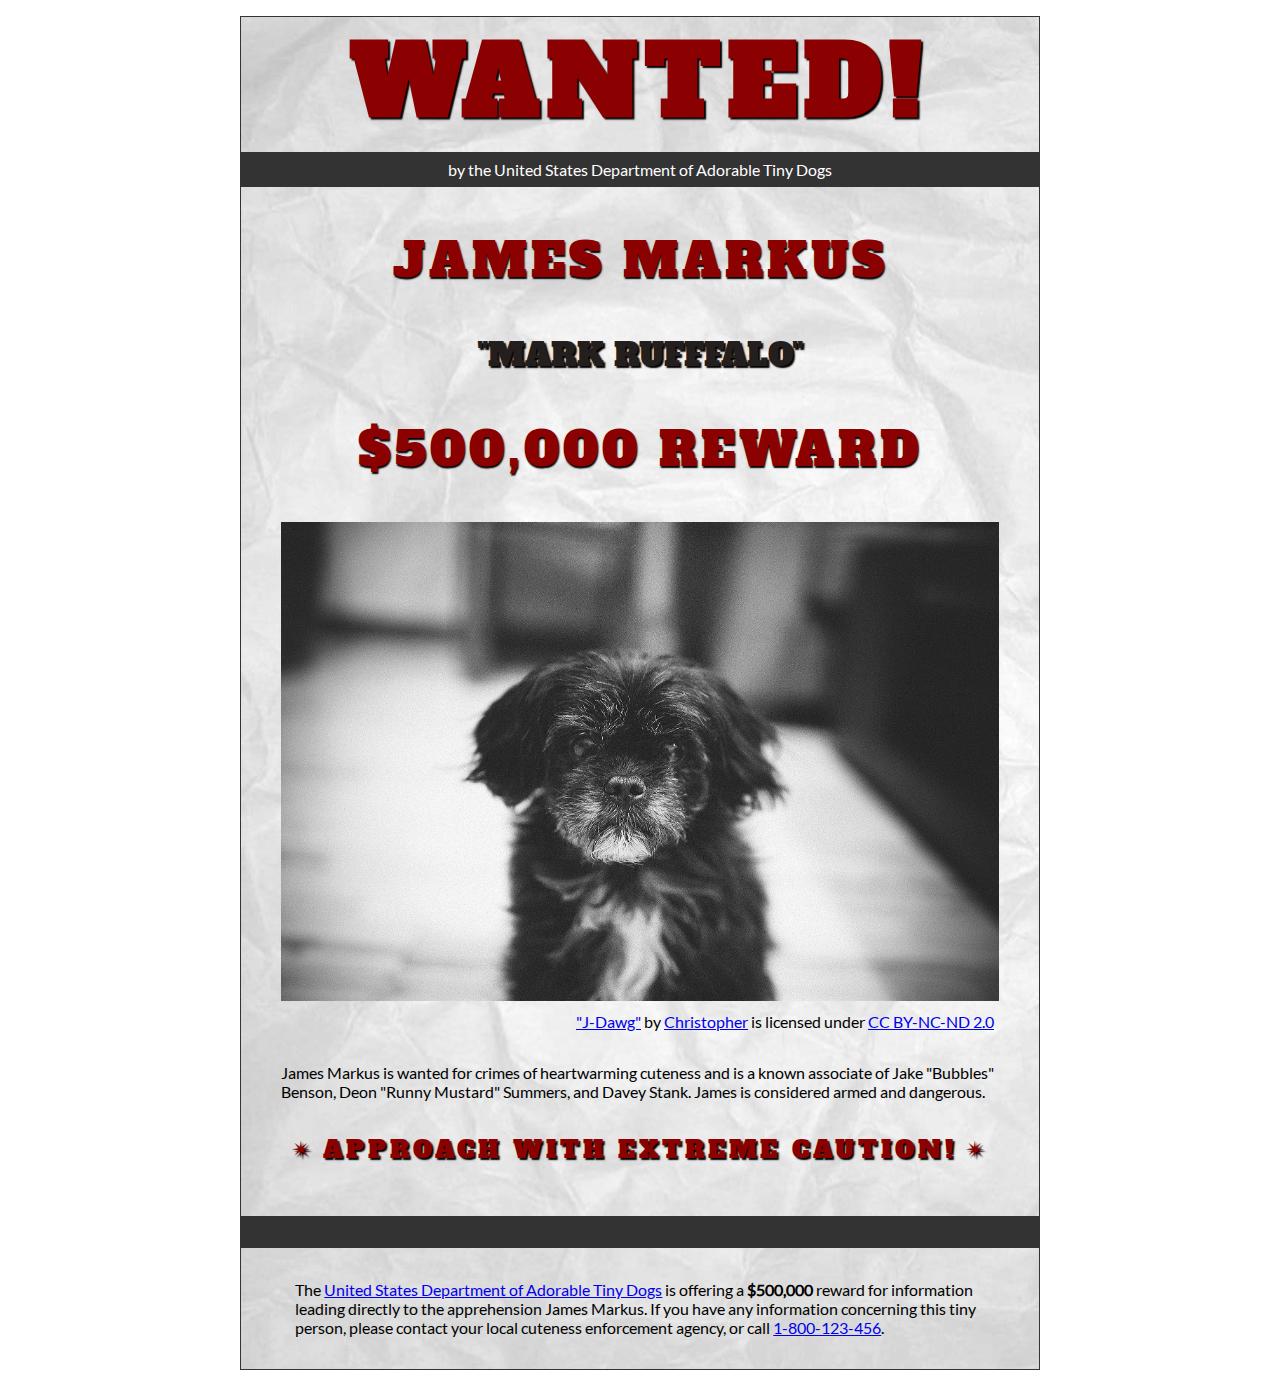
<file: wanted-poster/index.html>
<!DOCTYPE html>
<html lang="en">
    <head>
        <meta charset="utf-8">
        <meta name="viewport" content="width=device-width, initial-scale=1.0">
        <meta name="author" content="Rick Glassl ">
        
<!-- Add the link element to tell the browser what file to use for style information. -->
        <link rel="stylesheet" type="text/css" href="css/style.css">
        <title>Wanted | Jame Markus</title>
    </head>
    <body>
        <main>
            <header>
                <h1>Wanted!</h1>
                <h5>by the United States Department of Adorable Tiny Dogs</h5>
                <h2>James Markus</h2>
                <h3>"Mark Rufffalo"</h3>
            </header>
            <section>
                <h2>$500,000 Reward</h2>
                <figure>
                    <img src="images/j-dawg.jpg" alt="cute dog mug shot">
                    <figcaption>
                    <a href="https://www.flickr.com/photos/christopherf/12476805405/sizes/h/">"J-Dawg"</a> by 
                    <a href="https://www.flickr.com/photos/christopherf/">Christopher</a>
                    is licensed under <a href="https://creativecommons.org/licenses/by-sa/2.0/?ref=ccsearch&atype=html" style="margin-right: 5px;">CC BY-NC-ND 2.0</a>
                </figcaption>
                </figure>
                <p>
                    James Markus is wanted for crimes of heartwarming cuteness and is a known associate of Jake "Bubbles" Benson, Deon "Runny Mustard" Summers, and Davey Stank. James is considered armed and dangerous.
                </p>
            </section>
            <section>
               <h4><span>&#10036;</span>Approach with extreme caution!<span>&#10036;</span></h4>
            </section>
            <footer>
            <p>The <a href="https://www.usdatd.org">United States Department of Adorable Tiny Dogs</a> is offering a <strong>$500,000</strong> reward for information leading directly to the apprehension James Markus. If you have any information concerning this tiny person, please contact your local cuteness enforcement agency, or call <a href="tel:1-800-123-456">1-800-123-456</a>.</p>
        </footer>
        </main>
    </body>
</html>
</file>
<file: css/style.css>
/* || General Setup */

@import url('https://fonts.googleapis.com/css?family=Lato:400,400i,900,900i|Roboto+Condensed:400,400i,700|Roboto:400,400i,900|Shadows+Into+Light');

html {
    margin: 0;
    padding: 0;
    font-size: 16px;
    background-color: #FFFFFF;
}

body {
    max-width:1200px;
    margin:0 auto;
    padding:1rem 2rem;    
    color:#111;
    font-family: 'Roboto Condensed', sans-serif;
       
} 

header {
    border-bottom: .0625rem solid #333;
    margin-bottom:4rem;
    padding-bottom:2rem;
  
}
 
h1 {
    font-size: 6rem;
    font-weight:100;
    color: #333;
    font-family: Lato, sans-serif;
    text-shadow:2px 2px 3px #333;      
    margin:0;
}

h1 span {
    color:#8C2B3F;
}

h2 {
    
    font-size:2rem;
    margin-top:0;
    font-weight:100;
    font-family:'Lato', sans-serif;
    
}

p, li {
  font-size: 1rem;
  line-height: 1.5;
}

blockquote {
    
    border-top:.0625rem solid #333;
    border-bottom:.0625rem solid #333;
    margin:2rem 0;
    padding:2rem 4rem;
    text-align:center;
    font-style:italic;
}

nav {
      float:left;
      display: flex;
      flex-wrap:wrap;
      flex-direction: column;
      width:14rem;
      border:.0625rem solid #333;
      background-color:#8FB0D0;
      position:absolute;
}

nav img {
    width:100%;
    border-bottom:.0625rem solid #333;
}

nav p {
    margin:0;
    padding:1rem;
    font-size:.75rem;
    background-color:#242F40;
    color:#B1BED3;
    border-top:.0625rem solid #333;
}

nav p a {
    
    color:#B1BED3;
}

nav p a:hover,
figcaption a:hover {
    color:#495F83;
    text-decoration:none;
}

nav ul {
    border-bottom:.0625rem solid #333;
    list-style-type:none;
    margin:0;
    padding:0;
}

nav ul a {
    display: block;
    font-size: 1.5rem;
    line-height: 1.7;
    padding:.75rem 1.25rem;
    text-decoration: none;
    color: #333;
    font-family:'Roboto', sans-serif;
}

nav :nth-child(2) {
    margin-top:0;
}

nav a:hover {
  color:#FFF;
    background-color:#333;
}

nav a:active {
    color:#FFF;
    font-style: italic;
    background-color:#333;
}

/* || main layout */

main {
    padding-left:2%;
    padding-right:2%;
    margin-left:14rem;
}

section {
    margin-bottom:.5%;
}

aside {
    display:flex;
}

figure {
    
    background-color:#242F40;
}

/* || Media */

.fig-1 {
    
    width:49%;
    margin-left:0;
    margin-right:1%;
}

.fig-2 {
    
    width:49%;
    margin-right:0;
    margin-left:1%;
}

figure img {
  width: 100%;
  margin:0;   
}

figcaption {
    font-size:.75rem;
    padding:.5rem;
    margin:0;
    background-color:#242F40;
    color:#B1BED3;
}

figcaption a {
    
    font-size:.75rem;
    color:#B1BED3;
}

figure video,
figure iframe {
    border:none;
    background-color:#000;
}

/* || Written Content */

article {
  margin:0;
}

article>p {
  margin-top:0;
}

article>p>a {
    
    color:darkblue;
}

/* || Footer Layout */

footer {
    clear:both;
    overflow:auto;
    margin:3% 2%;
    border-top: 1px solid #333;
}

.copyright {
    font-size:.75rem;
    text-align:right;
}

footer a {
    font-size:.75rem;
    color:darkblue;
}

article p a:hover,
footer a:hover {
  text-decoration:none;
  color:#495F83;
}

.return {
    font-size:.75rem;
    float:left;
}
</file>
<file: blog/css/style.css>
/* TO GET AN IDEA OF THE CSS YOU WILL LIKELY BE USING, SEE THE LISTS BELOW. */

        /* 
        
        Spacing 

            - padding (shorthand and/or specific properties like padding-bottom, etc.)

            - margin, (shorthand and/or specific properties like margin-top, etc.)

            - letter-spacing, word-spacing, line-height

            - width, max-width, min-width
            - height, max-height, min-height

        Typography 

            - font-family, font-size, font-style, font-weight

            - text-decoration, text-align

            - color

            - text-shadow, text-transform

        Box, Layout and Border 

            - border (shorthand and/or specific properties like border-top, border-bottom-radius, border-width, etc.)

            - box-shadow

            - display, float, align-items, align-content

            - grid-template-columns, grid-column-gap

            - transform

        Other

            - :nth()-child (to target specific child elements)

            - :focus, :hover, :active (to target link states)

            - @font-face or @import (to import typefaces)

        */


/* ------ START WRITING YOUR CODE BELOW ------ */

/*IMPORTED FONTS */

@font-face {
    font-family: "ultra";
    src: url('../fonts/serif/ultra-regular.ttf') format('truetype');
    font-weight: normal;
    font-style: normal;
}

@font-face {
    font-family: "roboto";
    src: url('../fonts/serif/robotoslab-regular.ttf') format('truetype');
    font-weight: normal;
    font-style: normal;
}

@font-face {
    font-family: "lato";
    src: url('../fonts/sans-serif/lato-regular.ttf') format('truetype');
    font-weight: normal;
    font-style: normal;
}

/* Typography */

p {
font-family: roboto, arial, sans-serif;
}

h1,h2,h3,h4 {
    font-family: lato, Arial, Helvetica, sans-serif;
    letter-spacing: 0.0325rem;
    padding: 0rem 0.5rem;
}

h1 {
    font-size: 3rem;
    letter-spacing: 0.25rem;
    transform: rotate(-5deg)
    

}

.highlight {
    display: inline-block;
    font-family: ultra, Georgia, serif;
    border: 1px solid black;
    padding: 1rem 2rem;
    border-radius: 0.3rem;
    border-bottom-left-radius: 1rem;
    border-bottom-right-radius: 1rem;
    color: #F2D6BD;
    background-color:#A61B1B ;
    box-shadow: 5px 4px -1px #888;
}

/*General Setup*/
{
    box-sizing: border-box;
}

html {
    font-size:16px;
}

body {
    margin: 1.5rem auto;
    width:90%;
    min-width:56.25rem;

}

/*Layout*/

header {
    padding: 0.5rem 0rem 1rem 0rem;
}

nav
 {
    margin-top: 3rem;
 }
.main-section {
display: grid;
grid-template-columns: 4fr 1fr;
grid-gap: 1 rem;
}

article {
grid-column: 1 / 2;
grid-row: 1;
}

aside {
grid-column: 2 / 3;
grid-row: 1;
border-left: 1px solid #F2D6BD;
padding-left: 0.75rem;

}

aside p {
    border-bottom: 1px solid #F2D6BD;
    padding-bottom: 1rem;
    padding-left: 1rem;
}

.subsection {
    display: flex;
}

.copyright {
    text-align: left;
    font-size: x-small;
}

footer {
    
    text-align: right;
    font-size: x-small;
    
}
/* Images and Figures */

img {
width: 100%;
}

figure {
margin: 0px;
}

.article-image {
    width: 33%;
    float:left;
    margin-right: 0.75rem;
}

.subsection {
    margin: 1rem 0rem;
}

.subsection figure {
margin: 0rem 0.25rem;
background-color:#F2D6BD ;
}

.subsection figure figcaption {
  padding: 0.5rem 0.5rem;  
}

button {
    display: inline-block;
    font-family: ultra, Georgia, serif;
    border: 1px solid black;
    padding: 1rem 2rem;
    border-radius: 0.3rem;
    border-bottom-left-radius: 1rem;
    border-bottom-right-radius: 1rem;
    color: #F2D6BD;
    background-color:#A61B1B ;
    box-shadow: 5px 4px -1px #888;   
}


/* Links and Navigation */

a {
    text-decoration: none;
}

nav a{
    display: inline-block;
    padding: 1.25rem 2rem;
    font-size: 1.5rem;
    font-family: lato, Arial, Helvetica, sans-serif;
    color: #A61B1B;
}

nav {
    border-top: 1px solid #A61B1B; 
    border-bottom: #A61B1B;
}

nav a:focus,nav a:hover{
    color: #fff;
    background-color: #33658A;
    }
    
    nav a:active{
    color: #fff;
    background-color: black;
    }
</file>
<file: planets-table/css/style.css>
html {
  font-family: sans-serif;
    font-size:16px;
}

header, 
main {
    
    margin:0 auto;
    width:80%;
}

table {
  border-collapse: collapse;
  border: 2px solid rgb(200,200,200);
  letter-spacing: 1px;
  font-size: 0.75rem;
    width:100%;
    max-width:1920px;
}

td, th {
  border: 1px solid rgb(190,190,190);
  padding: .625rem 1.25rem;
}

th {
  background-color: rgb(235,235,235);
}

td {
  text-align: center;
}

tr:nth-child(even) td {
  background-color: rgb(250,250,250);
}

tr:nth-child(odd) td {
  background-color: rgb(245,245,245);
}

col:nth-child(2) {
    border:2px solid #000;
}

caption {
  padding: .625rem;
}

img {
    
    width:100%; max-width:4.53125rem;
    
}
</file>
<file: school-site/css/style.css>
/* General setup */

* {
    box-sizing: border-box;
}

html {
    font-size:16px;
}

body {
    margin: 1.5rem auto;
    width:90%;
    min-width:56.25rem;
}

/* Layout */

main {
    overflow:auto;
    min-width:45rem;
    
}

section {
    float: left;
    min-width: 22.5rem;
    width:50%;
}

figure {
    width:60%;
    margin:0 10% 0 0;
    float:left;
}

figure img {
    width:100%;
    max-width:25rem;
}

figcaption {
    margin:.375rem 0;
}

.long-list {
    margin-top:0;
}

nav {
    float: left;
    width:11.25rem;
}

footer {
    clear: both;
    margin-top:1.5rem;
}

section, aside, nav, footer {
  padding: .5rem;
}

/* header and footer */

header, footer {
  border-top: .125rem solid #33658A;
  border-bottom: .125rem solid #33658A;
}

/* ------ START WRITING YOUR CODE BELOW THIS LINE ------ */

/* NO changes should be made to any of the code above. */

/* NOTE: While you will be using some of the same CSS properties, the VALUES 
   may need to be different in order to style the page correctly. */



/* Imported Typfaces */

@font-face{
    font-family: montserrat;
    src:url(/school-site/fonts/montserrat-regular.ttf) format('truetype');
    font-weight: normal;
    font-style: normal;
}

@font-face{
    font-family: josefinslab;
    src:url(/school-site/fonts/josefinslab-regular.ttf) format('truetype');
    font-weight: normal;
    font-style: normal;
}

/* Typography Styles */


html{
font-family: montserrat, arial, sans-serif;
}

h1, h2{
font-family: josefinslab, Georgia, serif;
letter-spacing: 0.125rem;
}

h1{
font-size: 3.75rem;
margin:1.125rem;
text-align: center;
}

h2{
font-size: 1.5rem;
}

h2 + p {
    text-indent: 1.5rem;
}

p{
font-size: 0.75rem;
letter-spacing: .03125rem;
word-spacing: .125rem;
}

li{
font-size: 0.75rem;
letter-spacing: .03125rem;
word-spacing: .125rem;
}


figcaption{
font-size: 0.75rem;
margin-bottom: 2rem;
}
/* Link Styling */

a{
outline: none;
}

a:link, a:visited{
color:#33658A;
}

a:focus, a:hover{
text-decoration: none;
}



/* List Styling */

ul{
margin: 1rem 0;
list-style-type: square;
}

ol{
margin: 1rem 0;
list-style-type: lower-alpha;
}

.long-list a:hover{
text-transform: uppercase;
}

/* Navigation Menu */

nav{
padding-left: 0;
margin-top: 00.25rem;
}

nav a{
text-decoration: none;
display: inline-block;
width: 100%;
line-height: 3;
text-align: center;
font-size: 1.125rem;
margin-bottom: 1.5rem;
border: 0.0625rem solid #33658A;
}

nav a:focus,nav a:hover{
color: #fff;
background-color: #33658A;
}

nav a:active{
color: #fff;
background-color: black;
}

/* Footer Styles */

footer{
text-align: center;
}
</file>
<file: wanted-poster/css/style.css>
/* Imported Typeface Files */

@font-face {
    font-family:Lato;
    src: url(../fonts/lato-regular.ttf);
    font-style:normal;
    font-weight:normal;
}
@font-face {

    font-family:Alfa Slab One;
    src: url(../fonts/alfa-slab-one-regular.ttf);
    font-style:normal;
    font-weight:normal;
}


/* Root */

html {
    font-size:16px;
}


/* Body & Main  */

body {
    font-family:Lato, Arial, sans-serif;
    font-size:1rem;
    padding:1rem;
    min-width:39rem;
    max-width:50rem;
    margin:0 auto;
}
main {
    background-color:#ddd;
    background-image:url(../images/wrinkled-white-paper-background.jpg);
    background-size:cover;
    background-repeat: no-repeat;
    border:1px solid #333;
}

/* ------ START WRITING YOUR CODE BELOW THIS LINE ------ */

/* NO changes should be made to any of the code above. */

/* The first heading style rule has been completed for you. Examine it carefully
   to get an idea of some of the style properties you will need to use; then
   complete the style code according to the instructions in Canvas. */

/* NOTE: While you will be using some of the same CSS properties, the VALUES 
   may need to be different in order to style the page correctly. */


/* Headings  */

h1 {
    text-transform: uppercase;
    font-size:6rem;
    margin: 0;
    letter-spacing: .5rem;
    color:darkred;
    text-shadow:.09375rem .09375rem .09375rem #000;
    font-family:'Alfa Slab One', Garamond, serif;
    text-align:center;
}

h2 {
    text-transform: uppercase;
    color:darkred;
    text-shadow:.09375rem .09375rem .09375rem #000;
    font-family:'Alfa Slab One', Garamond, serif;
    font-size: 3rem;
    letter-spacing: 0.25rem;
    text-align:center;
    font-weight: normal;
}

h3 {
    text-transform: uppercase;
    color:rgb(36, 31, 31);
    text-shadow:.09375rem .09375rem .09375rem #000;
    font-family:'Alfa Slab One', Garamond, serif;
    font-size: 2rem;
    font-weight:normal;
    text-align:center;
}

h4 {
    text-transform: uppercase;
    color:darkred;
    text-shadow:.09375rem .09375rem .09375rem #000;
    font-family:'Alfa Slab One', Garamond, serif;
    font-size: 1.5rem;
    letter-spacing: 0.25rem;
    font-weight: normal;
    padding-bottom: 1.125rem;
    text-align:center;
}

h5 {
    font-size: 1rem;
    margin-top: 0.25rem;
    padding: 0.5rem;
    background-color: #333;
    color: #fff;
    font-weight: normal;
    text-align: center;
}

/* Section & Paragraph */

section {
    margin-top: 0.5rem;
}

p{
    margin: 1rem auto;
    padding: 0 1rem;
    width: 90%;
    text-align: left;
}


/* Image & Figure */

img{
    width: 100%;
    margin: 0 auto;
    max-width: 50rem;


}

figure {
    margin-bottom: 2rem;
}

figcaption {
    padding-top: 0.5rem;
    text-align: right;
}

h4>span {
    padding: 0 0.5rem;
}

/* Footer */

footer {
    padding: 1rem;
    border-top: 2rem solid #333;
}
</file>
